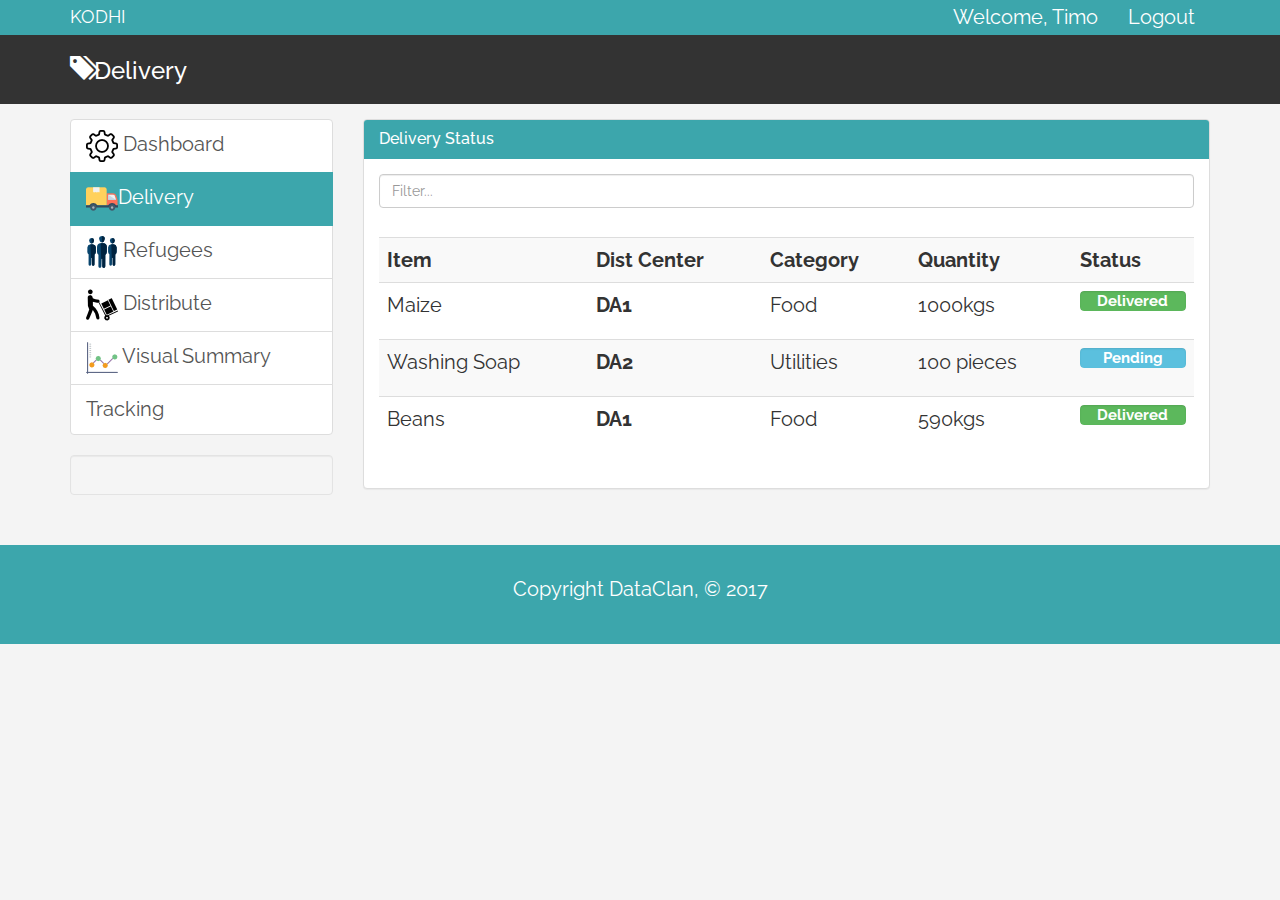
<file: agentad.html>
<!DOCTYPE html>
<html lang="en">
  <head>
    <meta charset="utf-8">
    <meta http-equiv="X-UA-Compatible" content="IE=edge">
    <meta name="viewport" content="width=device-width, initial-scale=1">
    <title>Admin Area | Delivery</title>
    <!-- Bootstrap core CSS -->
    <link href="css/bootstrap.min.css" rel="stylesheet">
    <link href="css/style.css" rel="stylesheet">
	<link href="https://fonts.googleapis.com/css?family=Raleway" rel="stylesheet">
    <script src="http://cdn.ckeditor.com/4.6.1/standard/ckeditor.js"></script>
  </head>
   <body style="font-family:'Raleway', sans-serif">

    <nav class="navbar navbar-default">
      <div class="container">
        <div class="navbar-header">
          <button type="button" class="navbar-toggle collapsed" data-toggle="collapse" data-target="#navbar" aria-expanded="false" aria-controls="navbar">
            <span class="sr-only">Toggle navigation</span>
            <span class="icon-bar"></span>
            <span class="icon-bar"></span>
            <span class="icon-bar"></span>
          </button>
          <a class="navbar-brand" href="#">KODHI</a>
        </div>
        <div id="navbar" class="collapse navbar-collapse">
         
          <ul class="nav navbar-nav navbar-right">
            <li><a href="#">Welcome, Timo</a></li>
            <li><a href="#">Logout</a></li>
          </ul>
        </div><!--/.nav-collapse -->
      </div>
    </nav>

    <header id="header">
      <div class="container">
        <div class="row">
          <div class="col-md-10">
            <h3><span class="glyphicon glyphicon-tags" aria-hidden="true"></span>Delivery</h3>
          </div>
          <div class="col-md-2">
            
          </div>
        </div>
      </div>
    </header>

    

    <section id="main">
      <div class="container">
        <div class="row">
          <div class="col-md-3">
             <div class="list-group">
              <a href="index.html" class="list-group-item">
                <img src="img/settings.png"></span> Dashboard
              </a>
              <a href="agentad.html" class="list-group-item active main-color-bg"><img src="img/truck.png">Delivery </a>
              <a href="staff.html" class="list-group-item "><img src="img/refug.png"> Refugees</a>
              <a href="da/staff.html" target="_blank" class="list-group-item"><img src="img/worker.png"> Distribute</a>
			  <a href="viz.html" class="list-group-item"><img src="img/graph.png"> Visual Summary</a>
			  <a href="http://composer-playground.mybluemix.net/test#" target="_blank" class="list-group-item"> Tracking</a>
            </div>

            <div class="well">
              
            
            </div>
          </div>
          <div class="col-md-9">
            <!-- Website Overview -->
            <div class="panel panel-default">
              <div class="panel-heading main-color-bg">
                <h3 class="panel-title">Delivery Status</h3>
              </div>
              <div class="panel-body">
                <div class="row">
                      <div class="col-md-12">
                          <input class="form-control" type="text" placeholder="Filter...">
                      </div>
                </div>
                <br>
                <table class="table table-striped table-hover">
                      <tr>
                        <th>Item</th>
						<th>Dist Center</th>
                        <th>Category</th>
                        <th>Quantity</th>
						<th>Status</th>
                        
                      </tr>
                      <tr>
                        <td>Maize</td>
						<th>DA1</th>
                        <td>Food</td>
                        <td>1000kgs</td>
						<td><div class="progress">
  <div class="progress progress-bar-success" role="progressbar" aria-valuenow="40" aria-valuemin="0" aria-valuemax="100" style="width: 100%">
    <p style="font-size:15px;color:#fff;text-align:center"><b>Delivered</b></p>
  </div>
</div></td>
                        
                      </tr>
                      <tr>
                        <td>Washing Soap</td>
						<th>DA2</th>
                        <td>Utilities</td>
                        <td>100 pieces</td>
						<td><div class="progress">
  <div class="progress progress-bar-info" role="progressbar" aria-valuenow="40" aria-valuemin="0" aria-valuemax="100" style="width: 100%">
    <p style="font-size:15px;color:#fff;text-align:center"><b>Pending</b></p>
  </div>
</div></td>
                        
                      </tr>
                      <tr>
                        <td>Beans</td>
						<th>DA1</th>
                        <td>Food</td>
                        <td>590kgs</td>
						<td><div class="progress">
  <div class="progress progress-bar-success" role="progressbar" aria-valuenow="40" aria-valuemin="0" aria-valuemax="100" style="width: 100%">
    <p style="font-size:15px;color:#fff;text-align:center"><b>Delivered</b></p>
  </div></td>
                       
                      </tr>
                     
                    </table>
              </div>
              </div>

          </div>
        </div>
      </div>
    </section>

    <footer id="footer">
      <p>Copyright DataClan, &copy; 2017</p>
    </footer>

    <!-- Modals -->

    <!-- Add Page -->
    <div class="modal fade" id="addPage" tabindex="-1" role="dialog" aria-labelledby="myModalLabel">
  <div class="modal-dialog" role="document">
    <div class="modal-content">
      <form>
      <div class="modal-header">
        <button type="button" class="close" data-dismiss="modal" aria-label="Close"><span aria-hidden="true">&times;</span></button>
        <h4 class="modal-title" id="myModalLabel">Add Page</h4>
      </div>
      <div class="modal-body">
        <div class="form-group">
          <label>Page Title</label>
          <input type="text" class="form-control" placeholder="Page Title">
        </div>
        <div class="form-group">
          <label>Page Body</label>
          <textarea name="editor1" class="form-control" placeholder="Page Body"></textarea>
        </div>
        <div class="checkbox">
          <label>
            <input type="checkbox"> Published
          </label>
        </div>
        <div class="form-group">
          <label>Meta Tags</label>
          <input type="text" class="form-control" placeholder="Add Some Tags...">
        </div>
        <div class="form-group">
          <label>Meta Description</label>
          <input type="text" class="form-control" placeholder="Add Meta Description...">
        </div>
      </div>
      <div class="modal-footer">
        <button type="button" class="btn btn-default" data-dismiss="modal">Close</button>
        <button type="submit" class="btn btn-primary">Save changes</button>
      </div>
    </form>
    </div>
  </div>
</div>

  <script>
     CKEDITOR.replace( 'editor1' );
 </script>

    <!-- Bootstrap core JavaScript
    ================================================== -->
    <!-- Placed at the end of the document so the pages load faster -->
    <script src="https://ajax.googleapis.com/ajax/libs/jquery/1.12.4/jquery.min.js"></script>
    <script src="js/bootstrap.min.js"></script>
  </body>
</html>
</file>
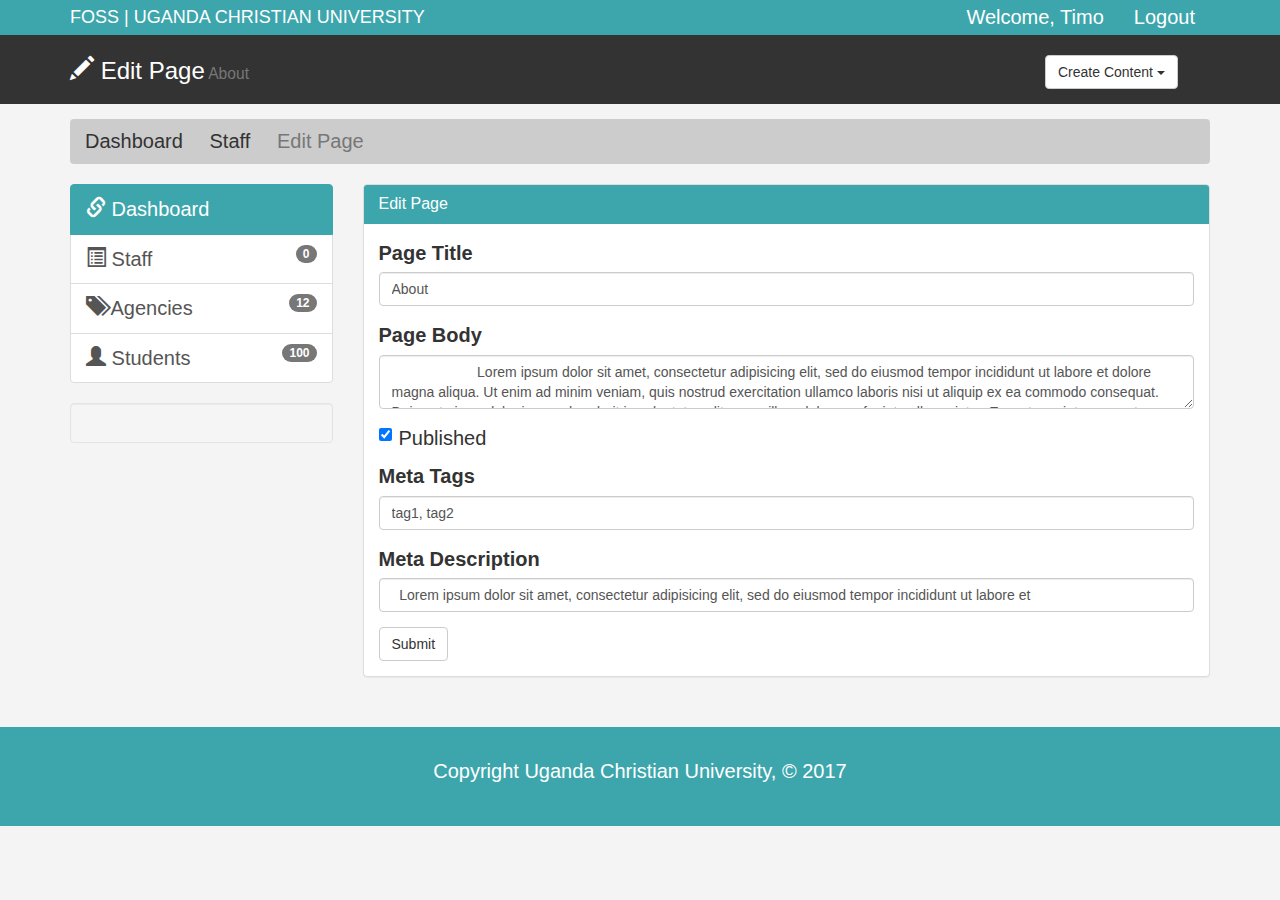
<file: edit.html>
<!DOCTYPE html>
<html lang="en">
  <head>
    <meta charset="utf-8">
    <meta http-equiv="X-UA-Compatible" content="IE=edge">
    <meta name="viewport" content="width=device-width, initial-scale=1">
    <title>Admin Area | Edit Page</title>
    <!-- Bootstrap core CSS -->
    <link href="css/bootstrap.min.css" rel="stylesheet">
    <link href="css/style.css" rel="stylesheet">
    <script src="http://cdn.ckeditor.com/4.6.1/standard/ckeditor.js"></script>
  </head>
  <body  style="font-family:'Trebuchet MS', 'Lucida Sans Unicode', 'Lucida Grande', 'Lucida Sans', Arial, sans-serif">

    <nav class="navbar navbar-default">
      <div class="container">
        <div class="navbar-header">
          <button type="button" class="navbar-toggle collapsed" data-toggle="collapse" data-target="#navbar" aria-expanded="false" aria-controls="navbar">
            <span class="sr-only">Toggle navigation</span>
            <span class="icon-bar"></span>
            <span class="icon-bar"></span>
            <span class="icon-bar"></span>
          </button>
          <a class="navbar-brand" href="#">FOSS | UGANDA CHRISTIAN UNIVERSITY</a>
        </div>
        <div id="navbar" class="collapse navbar-collapse">
          
          <ul class="nav navbar-nav navbar-right">
            <li><a href="#">Welcome, Timo</a></li>
            <li><a href="#">Logout</a></li>
          </ul>
        </div><!--/.nav-collapse -->
      </div>
    </nav>

    <header id="header">
      <div class="container">
        <div class="row">
          <div class="col-md-10">
            <h3><span class="glyphicon glyphicon-pencil" aria-hidden="true"></span> Edit Page<small> About</small></h3>
          </div>
          <div class="col-md-2">
            <div class="dropdown create">
              <button class="btn btn-default dropdown-toggle" type="button" id="dropdownMenu1" data-toggle="dropdown" aria-haspopup="true" aria-expanded="true">
                Create Content
                <span class="caret"></span>
              </button>
              <ul class="dropdown-menu" aria-labelledby="dropdownMenu1">
                <li><a type="button" data-toggle="modal" data-target="#addPage">Add Agency</a></li>
                <li><a href="#">Add Staff</a></li>
                <!--<li><a href="#">Add Student</a></li>-->
              </ul>
            </div>
          </div>
        </div>
      </div>
    </header>

    <section id="breadcrumb">
      <div class="container">
        <ol class="breadcrumb">
          <li><a href="index.html">Dashboard</a></li>
          <li><a href="staff.html">Staff</a></li>
          <li class="active">Edit Page</li>
        </ol>
      </div>
    </section>

    <section id="main">
      <div class="container">
        <div class="row">
          <div class="col-md-3">
            <div class="list-group">
              <a href="index.html" class="list-group-item active main-color-bg">
                <span class="glyphicon glyphicon-link" aria-hidden="true"></span> Dashboard
              </a>
              <a href="staff.html" class="list-group-item"><span class="glyphicon glyphicon-list-alt" aria-hidden="true"></span> Staff <span class="badge">0</span></a>
              <a href="agentad.html" class="list-group-item"><span class="glyphicon glyphicon-tags" aria-hidden="true"></span> Agencies <span class="badge">12</span></a>
              <a href="users.html" class="list-group-item"><span class="glyphicon glyphicon-user" aria-hidden="true"></span> Students <span class="badge">100</span></a>
            </div>

            <div class="well">
              
            
            </div>
          </div>
          <div class="col-md-9">
            <!-- Website Overview -->
            <div class="panel panel-default">
              <div class="panel-heading main-color-bg">
                <h3 class="panel-title">Edit Page</h3>
              </div>
              <div class="panel-body">
                <form>
                  <div class="form-group">
                    <label>Page Title</label>
                    <input type="text" class="form-control" placeholder="Page Title" value="About">
                  </div>
                  <div class="form-group">
                    <label>Page Body</label>
                    <textarea name="editor1" class="form-control" placeholder="Page Body">
                      Lorem ipsum dolor sit amet, consectetur adipisicing elit, sed do eiusmod tempor incididunt ut labore et dolore magna aliqua. Ut enim ad minim veniam, quis nostrud exercitation ullamco laboris nisi ut aliquip ex ea commodo consequat. Duis aute irure dolor in reprehenderit in voluptate velit esse cillum dolore eu fugiat nulla pariatur. Excepteur sint occaecat cupidatat non proident, sunt in culpa qui officia deserunt mollit anim id est laborum.
                    </textarea>
                  </div>
                  <div class="checkbox">
                    <label>
                      <input type="checkbox" checked> Published
                    </label>
                  </div>
                  <div class="form-group">
                    <label>Meta Tags</label>
                    <input type="text" class="form-control" placeholder="Add Some Tags..." value="tag1, tag2">
                  </div>
                  <div class="form-group">
                    <label>Meta Description</label>
                    <input type="text" class="form-control" placeholder="Add Meta Description..." value="  Lorem ipsum dolor sit amet, consectetur adipisicing elit, sed do eiusmod tempor incididunt ut labore et ">
                  </div>
                  <input type="submit" class="btn btn-default" value="Submit">
                </form>
              </div>
              </div>

          </div>
        </div>
      </div>
    </section>

    <footer id="footer">
      <p>Copyright Uganda Christian University, &copy; 2017</p>
    </footer>

    <!-- Modals -->

    <!-- Add Page -->
    <div class="modal fade" id="addPage" tabindex="-1" role="dialog" aria-labelledby="myModalLabel">
  <div class="modal-dialog" role="document">
    <div class="modal-content">
      <form>
      <div class="modal-header">
        <button type="button" class="close" data-dismiss="modal" aria-label="Close"><span aria-hidden="true">&times;</span></button>
        <h4 class="modal-title" id="myModalLabel">Add Page</h4>
      </div>
      <div class="modal-body">
        <div class="form-group">
          <label>Page Title</label>
          <input type="text" class="form-control" placeholder="Page Title">
        </div>
        <div class="form-group">
          <label>Page Body</label>
          <textarea name="editor1" class="form-control" placeholder="Page Body"></textarea>
        </div>
        <div class="checkbox">
          <label>
            <input type="checkbox"> Published
          </label>
        </div>
        <div class="form-group">
          <label>Meta Tags</label>
          <input type="text" class="form-control" placeholder="Add Some Tags...">
        </div>
        <div class="form-group">
          <label>Meta Description</label>
          <input type="text" class="form-control" placeholder="Add Meta Description...">
        </div>
      </div>
      <div class="modal-footer">
        <button type="button" class="btn btn-default" data-dismiss="modal">Close</button>
        <button type="submit" class="btn btn-primary">Save changes</button>
      </div>
    </form>
    </div>
  </div>
</div>

  <script>
     CKEDITOR.replace( 'editor1' );
 </script>

    <!-- Bootstrap core JavaScript
    ================================================== -->
    <!-- Placed at the end of the document so the pages load faster -->
    <script src="https://ajax.googleapis.com/ajax/libs/jquery/1.12.4/jquery.min.js"></script>
    <script src="js/bootstrap.min.js"></script>
  </body>
</html>
</file>
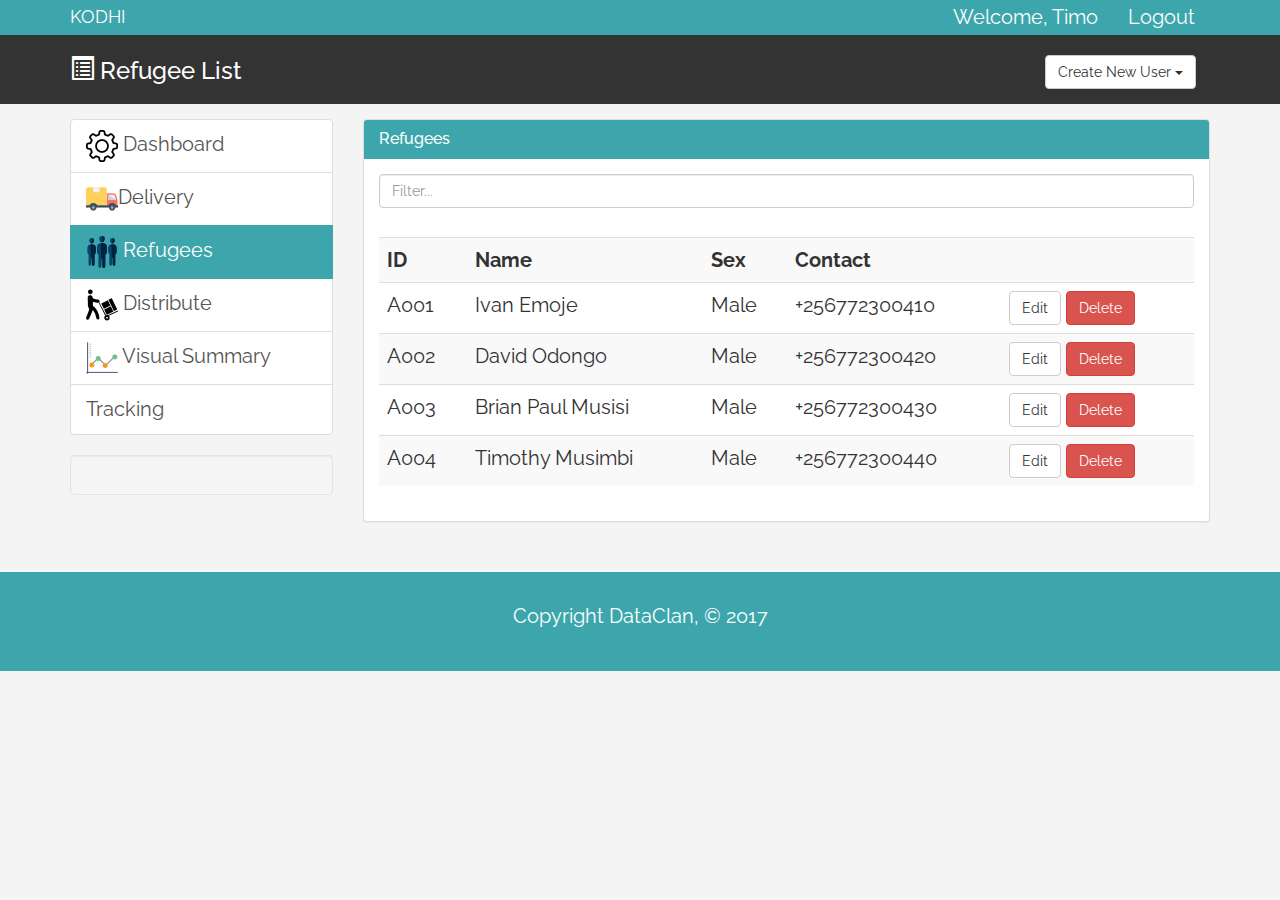
<file: staff.html>
<!DOCTYPE html>
<html lang="en">
  <head>
    <meta charset="utf-8">
    <meta http-equiv="X-UA-Compatible" content="IE=edge">
    <meta name="viewport" content="width=device-width, initial-scale=1">
    <title>Admin Area | Refugees</title>
    <!-- Bootstrap core CSS -->
    <link href="css/bootstrap.min.css" rel="stylesheet">
    <link href="css/style.css" rel="stylesheet">
	<link href="https://fonts.googleapis.com/css?family=Raleway" rel="stylesheet">
    <script src="http://cdn.ckeditor.com/4.6.1/standard/ckeditor.js"></script>
  </head>
  <body style="font-family:'Raleway', sans-serif">

    <nav class="navbar navbar-default">
      <div class="container">
        <div class="navbar-header">
          <button type="button" class="navbar-toggle collapsed" data-toggle="collapse" data-target="#navbar" aria-expanded="false" aria-controls="navbar">
            <span class="sr-only">Toggle navigation</span>
            <span class="icon-bar"></span>
            <span class="icon-bar"></span>
            <span class="icon-bar"></span>
          </button>
          <a class="navbar-brand" href="#">KODHI</a>
        </div>
        <div id="navbar" class="collapse navbar-collapse">
          
          <ul class="nav navbar-nav navbar-right">
            <li><a href="#">Welcome, Timo</a></li>
            <li><a href="#">Logout</a></li>
          </ul>
        </div><!--/.nav-collapse -->
      </div>
    </nav>

    <header id="header">
      <div class="container">
        <div class="row">
          <div class="col-md-10">
            <h3><span class="glyphicon glyphicon-list-alt" aria-hidden="true"></span> Refugee List</h3>
          </div>
          <div class="col-md-2">
            <div class="dropdown create">
              <button class="btn btn-default dropdown-toggle" type="button" id="dropdownMenu1" data-toggle="dropdown" aria-haspopup="true" aria-expanded="true">
                Create New User
                <span class="caret"></span>
              </button>
              <ul class="dropdown-menu" aria-labelledby="dropdownMenu1">
                <li><a type="button" data-toggle="modal" data-target="#addPage">Add Refugee</a></li>
               
                <!--<li><a href="#">Add Student</a></li>-->
              </ul>
            </div>
          </div>
        </div>
      </div>
    </header>

    

    <section id="main">
      <div class="container">
        <div class="row">
          <div class="col-md-3">
             <div class="list-group">
              <a href="index.html" class="list-group-item">
                <img src="img/settings.png"></span> Dashboard
              </a>
              <a href="agentad.html" class="list-group-item"><img src="img/truck.png">Delivery </a>
              <a href="staff.html" class="list-group-item active main-color-bg"><img src="img/refug.png"> Refugees</a>
              <a href="da/staff.html" target="_blank" class="list-group-item"><img src="img/worker.png"> Distribute</a>
			  <a href="viz.html" class="list-group-item"><img src="img/graph.png"> Visual Summary</a>
			  <a href="http://composer-playground.mybluemix.net/test#" target="_blank" class="list-group-item"> Tracking</a>
            </div>

            <div class="well">
           
            </div>
          </div>
          <div class="col-md-9">
            <!-- Website Overview -->
            <div class="panel panel-default">
              <div class="panel-heading main-color-bg">
                <h3 class="panel-title">Refugees</h3>
              </div>
              <div class="panel-body">
                <div class="row">
                      <div class="col-md-12">
                          <input class="form-control" type="text" placeholder="Filter...">
                      </div>
                </div>
                <br>
                <table class="table table-striped table-hover">
                      <tr>
                        <th>ID</th>
                        <th>Name</th>
                        <th>Sex</th>
						<th>Contact</th>
                        <th></th>
                      </tr>
                      <tr>
                        <td>A001</td>
                        <td>Ivan Emoje</td>
                        <td>Male</td>
						<td>+256772300410</td>
                        <td><a class="btn btn-default" href="">Edit</a> <a class="btn btn-danger" href="#">Delete</a></td>
                      </tr>
                      <tr>
                        <td>A002</td>
                        <td>David Odongo</td>
                        <td>Male</td>
						<td>+256772300420</td>
                        <td><a class="btn btn-default" href="">Edit</a> <a class="btn btn-danger" href="#">Delete</a></td>
                      </tr>
                      <tr>
                        <td>A003</td>
                        <td>Brian Paul Musisi</td>
                        <td>Male</td>
						<td>+256772300430</td>
                        <td><a class="btn btn-default" href="">Edit</a> <a class="btn btn-danger" href="#">Delete</a></td>
                      </tr>
                      <tr>
                        <td>A004</td>
                        <td>Timothy Musimbi</td>
                        <td>Male</td>
						<td>+256772300440</td>
                        <td><a class="btn btn-default" href="">Edit</a> <a class="btn btn-danger" href="#">Delete</a></td>
                      </tr>
                    </table>
              </div>
              </div>

          </div>
        </div>
      </div>
    </section>

    <footer id="footer">
      <p>Copyright DataClan, &copy; 2017</p>
    </footer>

    <!-- Modals -->

    <!-- Add Page -->
    <div class="modal fade" id="addPage" tabindex="-1" role="dialog" aria-labelledby="myModalLabel">
  <div class="modal-dialog" role="document">
    <div class="modal-content">
      <form>
      <div class="modal-header">
        <button type="button" class="close" data-dismiss="modal" aria-label="Close"><span aria-hidden="true">&times;</span></button>
        <h4 class="modal-title" id="myModalLabel">Registration Form</h4>
      </div>
      <div class="modal-body">
        <div class="form-group">
          <label>Identification Number</label>
          <input type="text" class="form-control" placeholder="ID No">
        </div>
		 <div class="form-group">
          <label>Family ID Number</label>
          <input type="text" class="form-control" placeholder="Fam ID">
        </div>
        <div class="form-group">
          <label>First Name</label>
          <input type="text" class="form-control" placeholder="First Name">
        </div>
		 <div class="form-group">
          <label>Last Name</label>
          <input type="text" class="form-control" placeholder="Last Name">
        </div>
		<div class="form-group">
          <label>Profession</label>
				<select>
						<option value="agriculture">Agriculture</option>
						<option value="accounting">Accounting</option>
						<option value="construction">Construction</option>
						<option value="finance">Finance</option>
						<option value="health">Health</option>
						<option value="engineering">Engineering</option>
						<option value="it">Information Technology</option>
						<option value="other">Other</option>
				</select>
        </div>
       <div class="form-group">
          <label>Dependents</label><input type="number" name="dependents" placeholder="No. of Dependents"><br>
        </div>
        <div class="form-group">
          <label>Photo</label><input type="file" name="photo" accept="image/*"><br>
        </div>
        
      </div>
      <div class="modal-footer">
        <button type="button" class="btn btn-default" data-dismiss="modal">Close</button>
        <button type="submit" class="btn btn-primary">Save changes</button>
      </div>
    </form>
    </div>
  </div>
</div>

  <script>
     CKEDITOR.replace( 'editor1' );
 </script>

    <!-- Bootstrap core JavaScript
    ================================================== -->
    <!-- Placed at the end of the document so the pages load faster -->
    <script src="https://ajax.googleapis.com/ajax/libs/jquery/1.12.4/jquery.min.js"></script>
    <script src="js/bootstrap.min.js"></script>
  </body>
</html>
</file>
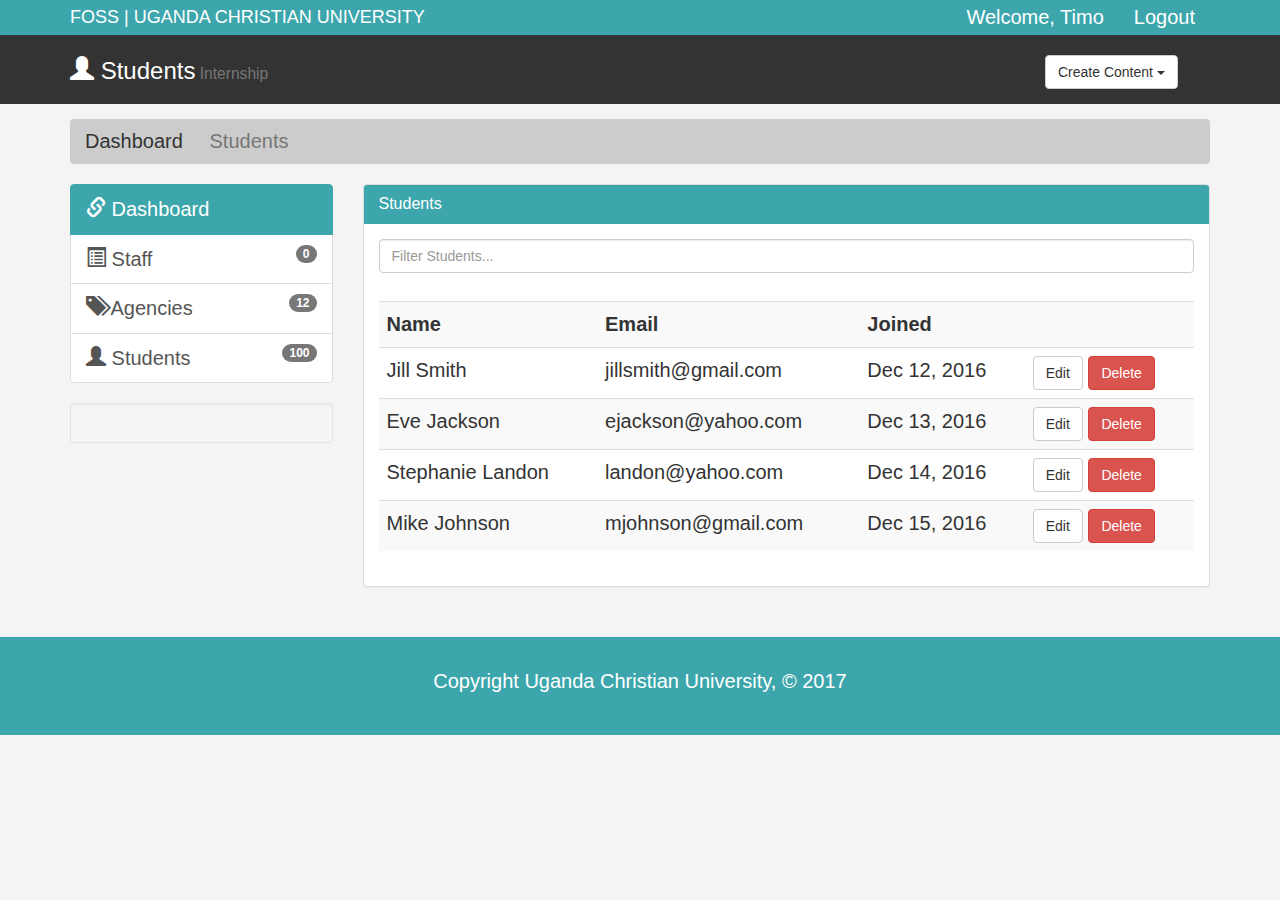
<file: users.html>
<!DOCTYPE html>
<html lang="en">
  <head>
    <meta charset="utf-8">
    <meta http-equiv="X-UA-Compatible" content="IE=edge">
    <meta name="viewport" content="width=device-width, initial-scale=1">
    <title>Admin Area | Students</title>
    <!-- Bootstrap core CSS -->
    <link href="css/bootstrap.min.css" rel="stylesheet">
    <link href="css/style.css" rel="stylesheet">
    <script src="http://cdn.ckeditor.com/4.6.1/standard/ckeditor.js"></script>
  </head>
  <body  style="font-family:'Trebuchet MS', 'Lucida Sans Unicode', 'Lucida Grande', 'Lucida Sans', Arial, sans-serif">

    <nav class="navbar navbar-default">
      <div class="container">
        <div class="navbar-header">
          <button type="button" class="navbar-toggle collapsed" data-toggle="collapse" data-target="#navbar" aria-expanded="false" aria-controls="navbar">
            <span class="sr-only">Toggle navigation</span>
            <span class="icon-bar"></span>
            <span class="icon-bar"></span>
            <span class="icon-bar"></span>
          </button>
          <a class="navbar-brand" href="#">FOSS | UGANDA CHRISTIAN UNIVERSITY</a>
        </div>
        <div id="navbar" class="collapse navbar-collapse">
          
          <ul class="nav navbar-nav navbar-right">
            <li><a href="#">Welcome, Timo</a></li>
            <li><a href="#">Logout</a></li>
          </ul>
        </div><!--/.nav-collapse -->
      </div>
    </nav>

    <header id="header">
      <div class="container">
        <div class="row">
          <div class="col-md-10">
            <h3><span class="glyphicon glyphicon-user" aria-hidden="true"></span> Students<small> Internship</small></h3>
          </div>
          <div class="col-md-2">
            <div class="dropdown create">
              <button class="btn btn-default dropdown-toggle" type="button" id="dropdownMenu1" data-toggle="dropdown" aria-haspopup="true" aria-expanded="true">
                Create Content
                <span class="caret"></span>
              </button>
             <ul class="dropdown-menu" aria-labelledby="dropdownMenu1">
                <li><a type="button" data-toggle="modal" data-target="#addPage">Add Agency</a></li>
                <li><a href="#">Add Staff</a></li>
                <!--<li><a href="#">Add Student</a></li>-->
              </ul>
            </div>
          </div>
        </div>
      </div>
    </header>

    <section id="breadcrumb">
      <div class="container">
        <ol class="breadcrumb">
          <li><a href="index.html">Dashboard</a></li>
          <li class="active">Students</li>
        </ol>
      </div>
    </section>

    <section id="main">
      <div class="container">
        <div class="row">
          <div class="col-md-3">
            <div class="list-group">
              <a href="index.html" class="list-group-item active main-color-bg">
                <span class="glyphicon glyphicon-link" aria-hidden="true"></span> Dashboard
              </a>
              <a href="staff.html" class="list-group-item"><span class="glyphicon glyphicon-list-alt" aria-hidden="true"></span> Staff <span class="badge">0</span></a>
              <a href="agentad.html" class="list-group-item"><span class="glyphicon glyphicon-tags" aria-hidden="true"></span> Agencies <span class="badge">12</span></a>
              <a href="users.html" class="list-group-item"><span class="glyphicon glyphicon-user" aria-hidden="true"></span> Students <span class="badge">100</span></a>
            </div>

            <div class="well">
              
            
            </div>
          </div>
          <div class="col-md-9">
            <!-- Website Overview -->
            <div class="panel panel-default">
              <div class="panel-heading main-color-bg">
                <h3 class="panel-title">Students</h3>
              </div>
              <div class="panel-body">
                <div class="row">
                      <div class="col-md-12">
                          <input class="form-control" type="text" placeholder="Filter Students...">
                      </div>
                </div>
                <br>
                <table class="table table-striped table-hover">
                      <tr>
                        <th>Name</th>
                        <th>Email</th>
                        <th>Joined</th>
                        <th></th>
                      </tr>
                      <tr>
                        <td>Jill Smith</td>
                        <td>jillsmith@gmail.com</td>
                        <td>Dec 12, 2016</td>
                        <td><a class="btn btn-default" href="edit.html">Edit</a> <a class="btn btn-danger" href="#">Delete</a></td>
                      </tr>
                      <tr>
                        <td>Eve Jackson</td>
                        <td>ejackson@yahoo.com</td>
                        <td>Dec 13, 2016</td>
                        <td><a class="btn btn-default" href="edit.html">Edit</a> <a class="btn btn-danger" href="#">Delete</a></td>
                      </tr>
                      <tr>
                       <td>Stephanie Landon</td>
                        <td>landon@yahoo.com</td>
                        <td>Dec 14, 2016</td>
                        <td><a class="btn btn-default" href="edit.html">Edit</a> <a class="btn btn-danger" href="#">Delete</a></td>
                      </tr>
                      <tr>
                        <td>Mike Johnson</td>
                        <td>mjohnson@gmail.com</td>
                        <td>Dec 15, 2016</td>
                        <td><a class="btn btn-default" href="edit.html">Edit</a> <a class="btn btn-danger" href="#">Delete</a></td>
                      </tr>
                    </table>
              </div>
              </div>

          </div>
        </div>
      </div>
    </section>

    <footer id="footer">
      <p>Copyright Uganda Christian University, &copy; 2017</p>
    </footer>

    <!-- Modals -->

    <!-- Add Page -->
    <div class="modal fade" id="addPage" tabindex="-1" role="dialog" aria-labelledby="myModalLabel">
  <div class="modal-dialog" role="document">
    <div class="modal-content">
      <form>
      <div class="modal-header">
        <button type="button" class="close" data-dismiss="modal" aria-label="Close"><span aria-hidden="true">&times;</span></button>
        <h4 class="modal-title" id="myModalLabel">Add Page</h4>
      </div>
      <div class="modal-body">
        <div class="form-group">
          <label>Page Title</label>
          <input type="text" class="form-control" placeholder="Page Title">
        </div>
        <div class="form-group">
          <label>Page Body</label>
          <textarea name="editor1" class="form-control" placeholder="Page Body"></textarea>
        </div>
        <div class="checkbox">
          <label>
            <input type="checkbox"> Published
          </label>
        </div>
        <div class="form-group">
          <label>Meta Tags</label>
          <input type="text" class="form-control" placeholder="Add Some Tags...">
        </div>
        <div class="form-group">
          <label>Meta Description</label>
          <input type="text" class="form-control" placeholder="Add Meta Description...">
        </div>
      </div>
      <div class="modal-footer">
        <button type="button" class="btn btn-default" data-dismiss="modal">Close</button>
        <button type="submit" class="btn btn-primary">Save changes</button>
      </div>
    </form>
    </div>
  </div>
</div>

  <script>
     CKEDITOR.replace( 'editor1' );
 </script>

    <!-- Bootstrap core JavaScript
    ================================================== -->
    <!-- Placed at the end of the document so the pages load faster -->
    <script src="https://ajax.googleapis.com/ajax/libs/jquery/1.12.4/jquery.min.js"></script>
    <script src="js/bootstrap.min.js"></script>
  </body>
</html>
</file>
<file: css/style.css>
body{
  background:#f4f4f4;
  font-size:20px;
}

/* Navbar */
.navbar{
  min-height: 33px !important;
  margin-bottom:0;
  border-radius:0;
}

.navbar-nav > li > a, .navbar-brand{
  padding-top:6px !important;
  padding-bottom:0 !important;
  height: 33px;
}

.navbar-default {
  background-color: #3CA6AC;
  border-color: #3CA6AC;
}
.navbar-default .navbar-brand {
  color: #ffffff;
}
.navbar-default .navbar-brand:hover,
.navbar-default .navbar-brand:focus {
  color: #ffffff;
}
.navbar-default .navbar-text {
  color: #ffffff;
}
.navbar-default .navbar-nav > li > a {
  color: #ffffff;
}
.navbar-default .navbar-nav > li > a:hover,
.navbar-default .navbar-nav > li > a:focus {
  color: #ffffff;
}
.navbar-default .navbar-nav > .active > a,
.navbar-default .navbar-nav > .active > a:hover,
.navbar-default .navbar-nav > .active > a:focus {
  color: #ffffff;
  background-color: #3CA6AC;
}
.navbar-default .navbar-nav > .open > a,
.navbar-default .navbar-nav > .open > a:hover,
.navbar-default .navbar-nav > .open > a:focus {
  color: #ffffff;
  background-color: #3CA6AC;
}
.navbar-default .navbar-toggle {
  border-color: #ffffff;
}
.navbar-default .navbar-toggle:hover,
.navbar-default .navbar-toggle:focus {
  background-color: #ffffff;
}
.navbar-default .navbar-toggle .icon-bar {
  background-color: #ffffff;
}
.navbar-default .navbar-collapse,
.navbar-default .navbar-form {
  border-color: #ffffff;
}
.navbar-default .navbar-link {
  color: #ffffff;
}
.navbar-default .navbar-link:hover {
  color: #ffffff;
}

/* Custom */
.main-color-bg{
  background-color: #3CA6AC !important;
  border-color: #3CA6AC !important;
  color:#ffffff !important;
}

/* Header */
#header{
  background:#333333;
  color:#ffffff;
  padding-bottom: 10px;
  margin-bottom: 15px;
}

#header .create{
  padding-top: 20px;
}

/* Breadcrumb */
.breadcrumb{
  background:#cccccc;
  color:#333333;
}

.breadcrumb a{
  color:#333333;
}

/* Progress Bars */
.progress-bar{
  background:#333333;
  color:#ffffff;
}

.dash-box{
  text-align:center;
}

#login{
  margin-top:30px;
}

/* Footer */
#footer{
  background:#3CA6AC;
  color:#ffffff;
  text-align:center;
  padding:30px;
  margin-top:30px;
}


@media (max-width: 767px) {
  .navbar-default .navbar-nav .open .dropdown-menu > li > a {
    color: #ecf0f1;
  }
  .navbar-default .navbar-nav .open .dropdown-menu > li > a:hover,
  .navbar-default .navbar-nav .open .dropdown-menu > li > a:focus {
    color: #ffbbbc;
  }
  .navbar-default .navbar-nav .open .dropdown-menu > .active > a,
  .navbar-default .navbar-nav .open .dropdown-menu > .active > a:hover,
  .navbar-default .navbar-nav .open .dropdown-menu > .active > a:focus {
    color: #ffbbbc;
    background-color: #c0392b;
  }
}
</file>
